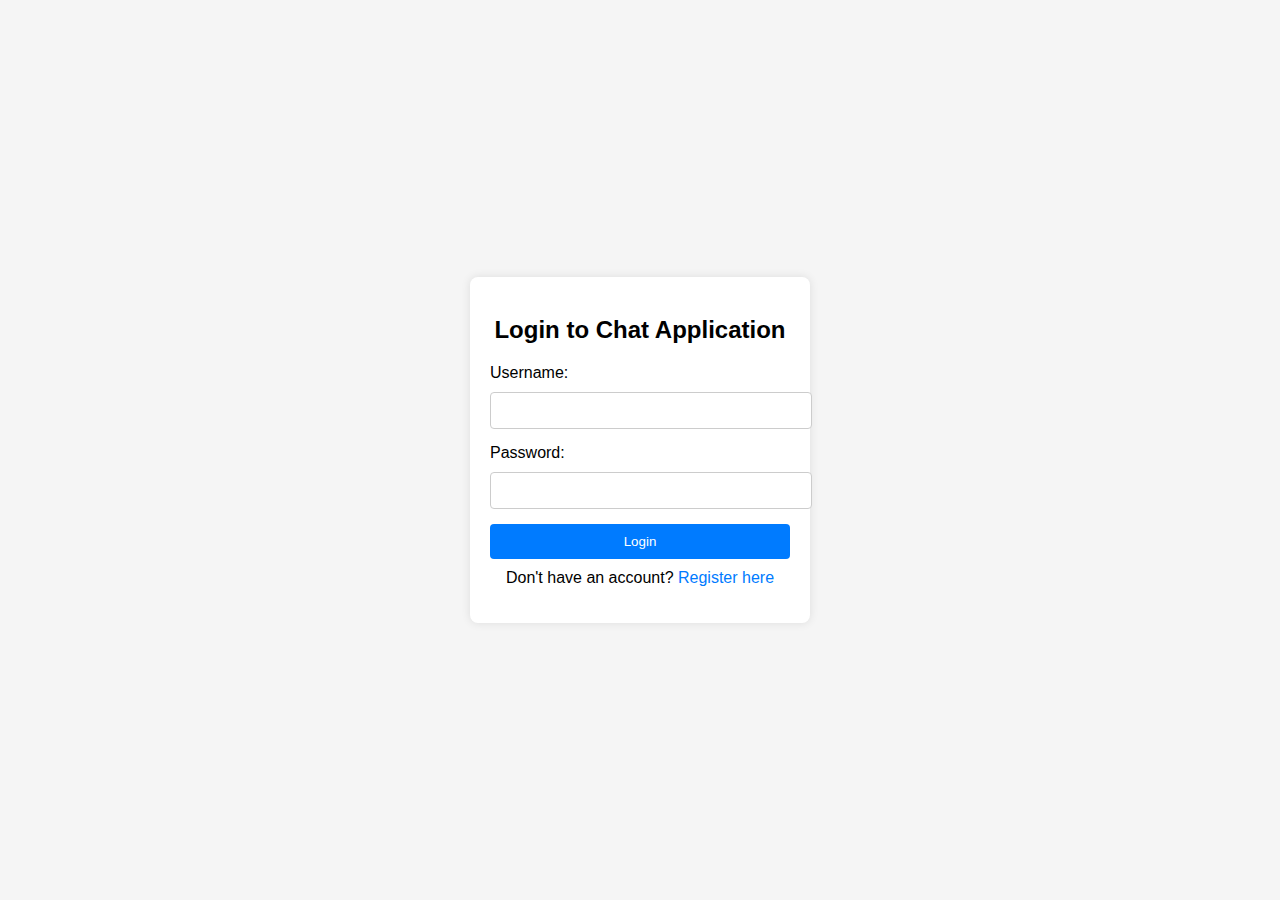
<file: ChatApplication/chat_app/index.html>
<!DOCTYPE html>
<html lang="en">
<head>
  <meta charset="UTF-8">
  <meta name="viewport" content="width=device-width, initial-scale=1.0">
  <title>Login - Chat App</title>
  <link rel="stylesheet" href="style.css">
</head>
<body>
  <div class="login-container">
    <h2>Login to Chat Application</h2>
    <form id="loginForm">
      <div class="input-group">
        <label for="username">Username:</label>
        <input type="text" id="username" name="username" required>
      </div>
      <div class="input-group">
        <label for="password">Password:</label>
        <input type="password" id="password" name="password" required>
      </div>
      <button type="submit" class="btn">Login</button>
      <p>Don't have an account? <a href="register.html">Register here</a></p>
    </form>
  </div>

  <script src="api.js"></script>
  <script src="login.js"></script>
</body>
</html>
</file>
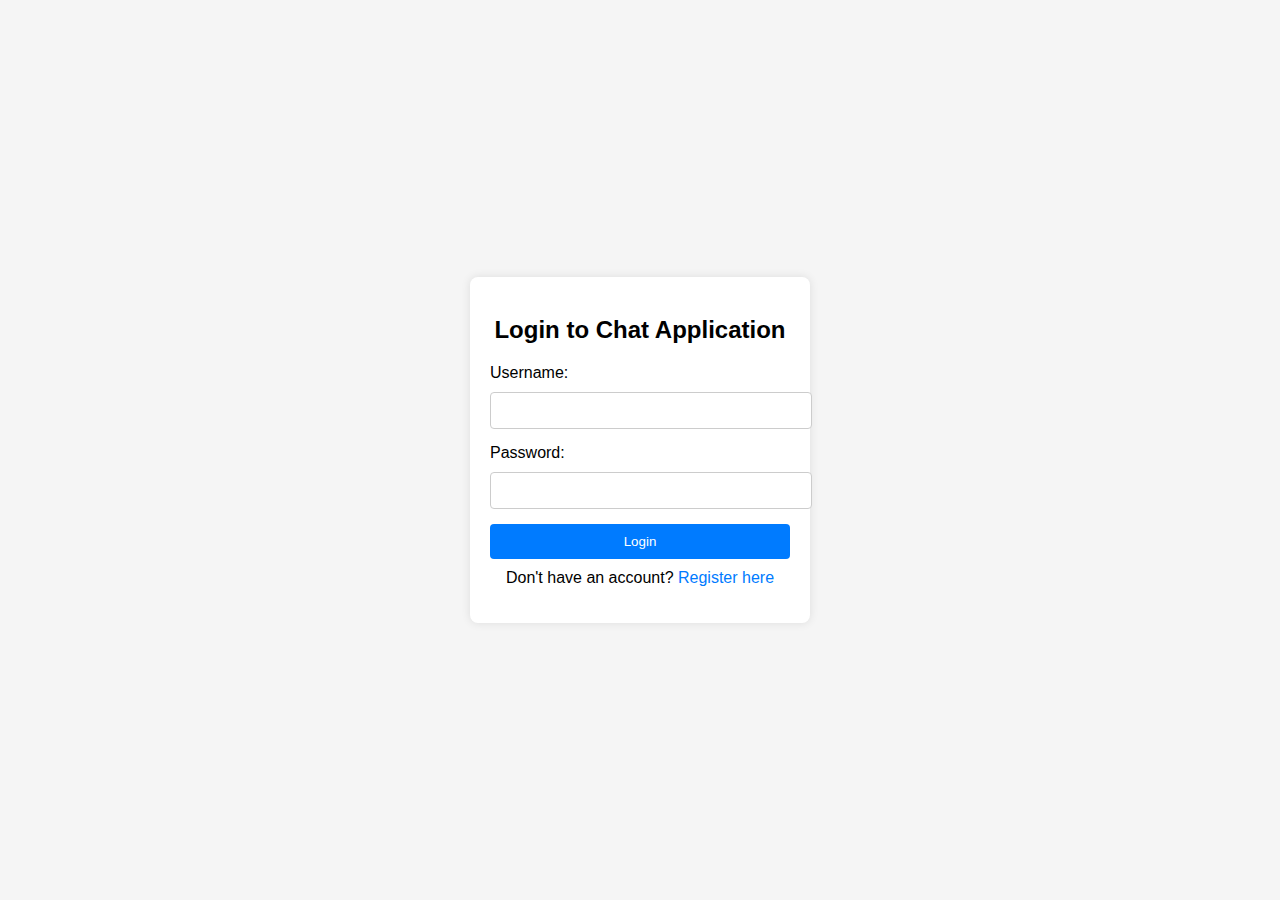
<file: ChatApplication/chat_app/chat.html>
<!DOCTYPE html>
<html lang="en">
<head>
  <meta charset="UTF-8">
  <meta name="viewport" content="width=device-width, initial-scale=1.0">
  <title>Chat - Chat App</title>
  <link rel="stylesheet" href="chat.css">
</head>
<body>
  <div class="chat-container">
    <div id="chat-window" class="chat-window">
      <!-- Messages will appear here -->
    </div>
    
    <div class="message-input">
      <input type="text" id="receiver" placeholder="Receiver username or 'all'" />
      <input type="text" id="message" placeholder="Type a message..." />
      <button id="sendMessageBtn">Send</button>
    </div>
    
    
    <div class="logout">
      <button id="logoutBtn">Logout</button>
    </div>
  </div>

  <script src="https://cdn.socket.io/4.3.2/socket.io.min.js"></script> <!-- Socket.io CDN -->
  <script src="api.js"></script>
  <script src="chat.js"></script>
</body>
</html>
</file>
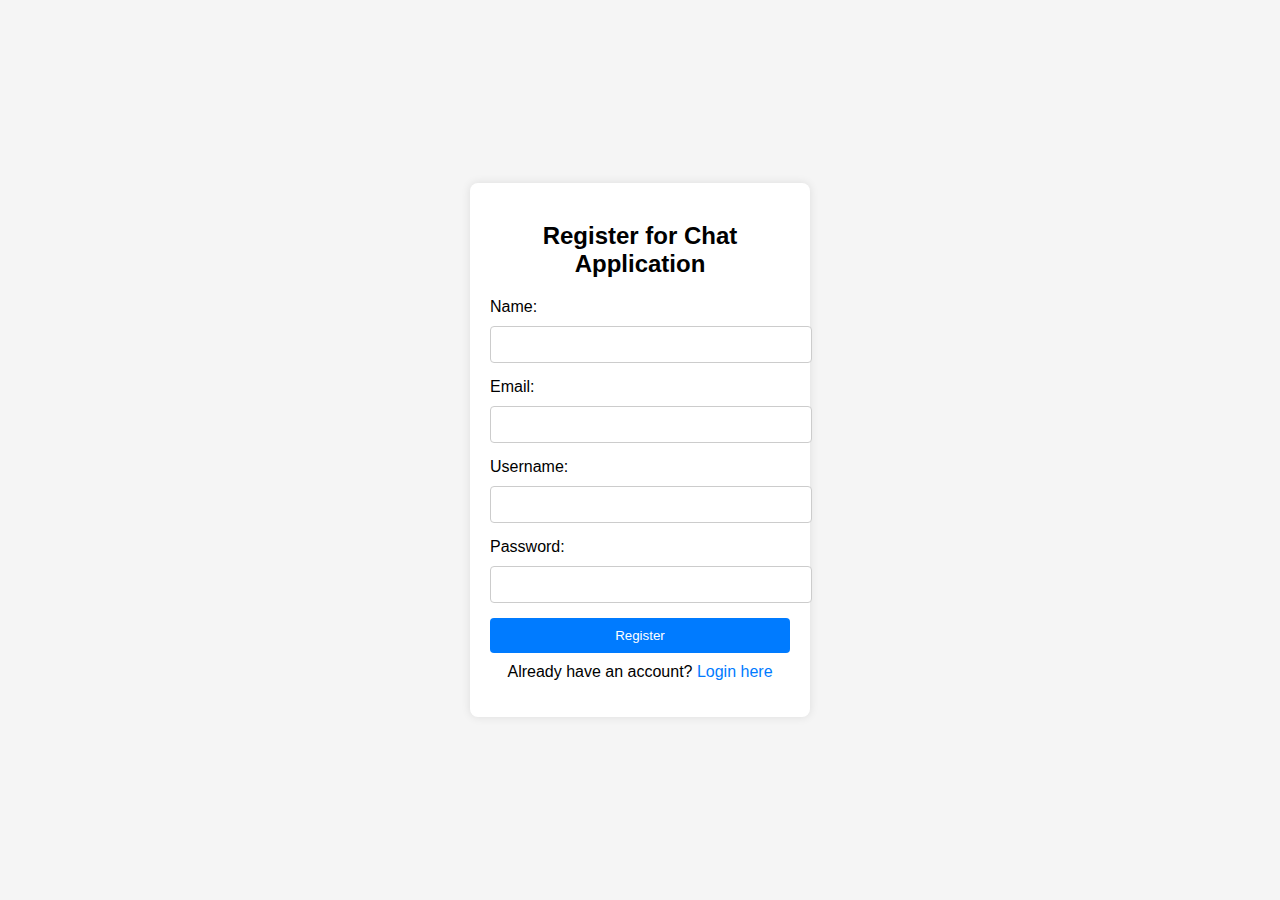
<file: ChatApplication/chat_app/register.html>
<!DOCTYPE html>
<html lang="en">
<head>
  <meta charset="UTF-8">
  <meta name="viewport" content="width=device-width, initial-scale=1.0">
  <title>Register - Chat App</title>
  <link rel="stylesheet" href="style.css">
</head>
<body>
  <div class="login-container">
    <h2>Register for Chat Application</h2>
    <form id="registerForm">
      <div class="input-group">
        <label for="name">Name:</label>
        <input type="text" id="name" name="name" required>
      </div>
      <div class="input-group">
        <label for="email">Email:</label>
        <input type="email" id="email" name="email" required>
      </div>
      <div class="input-group">
        <label for="username">Username:</label>
        <input type="text" id="username" name="username" required>
      </div>
      <div class="input-group">
        <label for="password">Password:</label>
        <input type="password" id="password" name="password" required>
      </div>
      <button type="submit" class="btn">Register</button>
      <p>Already have an account? <a href="index.html">Login here</a></p>
    </form>
  </div>

  <script src="api.js"></script>
  <script src="register.js"></script>
</body>
</html>
</file>
<file: ChatApplication/chat_app/style.css>
/* Basic CSS for styling the login page */
body {
    font-family: Arial, sans-serif;
    background-color: #f5f5f5;
    display: flex;
    justify-content: center;
    align-items: center;
    height: 100vh;
    margin: 0;
  }
  
  .login-container {
    background-color: #fff;
    padding: 20px;
    box-shadow: 0 0 10px rgba(0, 0, 0, 0.1);
    width: 300px;
    border-radius: 8px;
  }
  
  h2 {
    text-align: center;
    margin-bottom: 20px;
  }
  
  .input-group {
    margin-bottom: 15px;
  }
  
  .input-group label {
    display: block;
    margin-bottom: 5px;
  }
  
  .input-group input {
    width: 100%;
    padding: 10px;
    margin-top: 5px;
    border: 1px solid #ccc;
    border-radius: 4px;
  }
  
  .btn {
    width: 100%;
    padding: 10px;
    background-color: #007BFF;
    color: white;
    border: none;
    border-radius: 4px;
    cursor: pointer;
  }
  
  .btn:hover {
    background-color: #0056b3;
  }
  
  p {
    text-align: center;
    margin-top: 10px;
  }
  
  a {
    color: #007BFF;
    text-decoration: none;
  }
  
  a:hover {
    text-decoration: underline;
  }
</file>
<file: ChatApplication/chat_app/chat.css>
/* Styling the chat page */
.chat-container {
    width: 100%;
    max-width: 600px;
    margin: auto;
    background-color: #fff;
    border-radius: 8px;
    box-shadow: 0 0 10px rgba(0, 0, 0, 0.1);
  }
  
  .chat-window {
    max-height: 400px;
    overflow-y: auto;
    padding: 15px;
    border-bottom: 1px solid #ccc;
  }
  
  .message-input {
    display: flex;
    padding: 10px;
    background-color: #f9f9f9;
  }
  
  .message-input input {
    width: 80%;
    padding: 10px;
    border: 1px solid #ccc;
    border-radius: 4px;
  }
  
  .message-input button {
    width: 15%;
    padding: 10px;
    margin-left: 10px;
    background-color: #007BFF;
    color: white;
    border: none;
    border-radius: 4px;
    cursor: pointer;
  }
  
  .message-input button:hover {
    background-color: #0056b3;
  }
  
  .logout {
    margin-top: 10px;
    text-align: center;
  }
  
  .logout button {
    padding: 10px;
    background-color: #dc3545;
    color: white;
    border: none;
    border-radius: 4px;
    cursor: pointer;
  }
  
  .logout button:hover {
    background-color: #c82333;
  }
</file>
